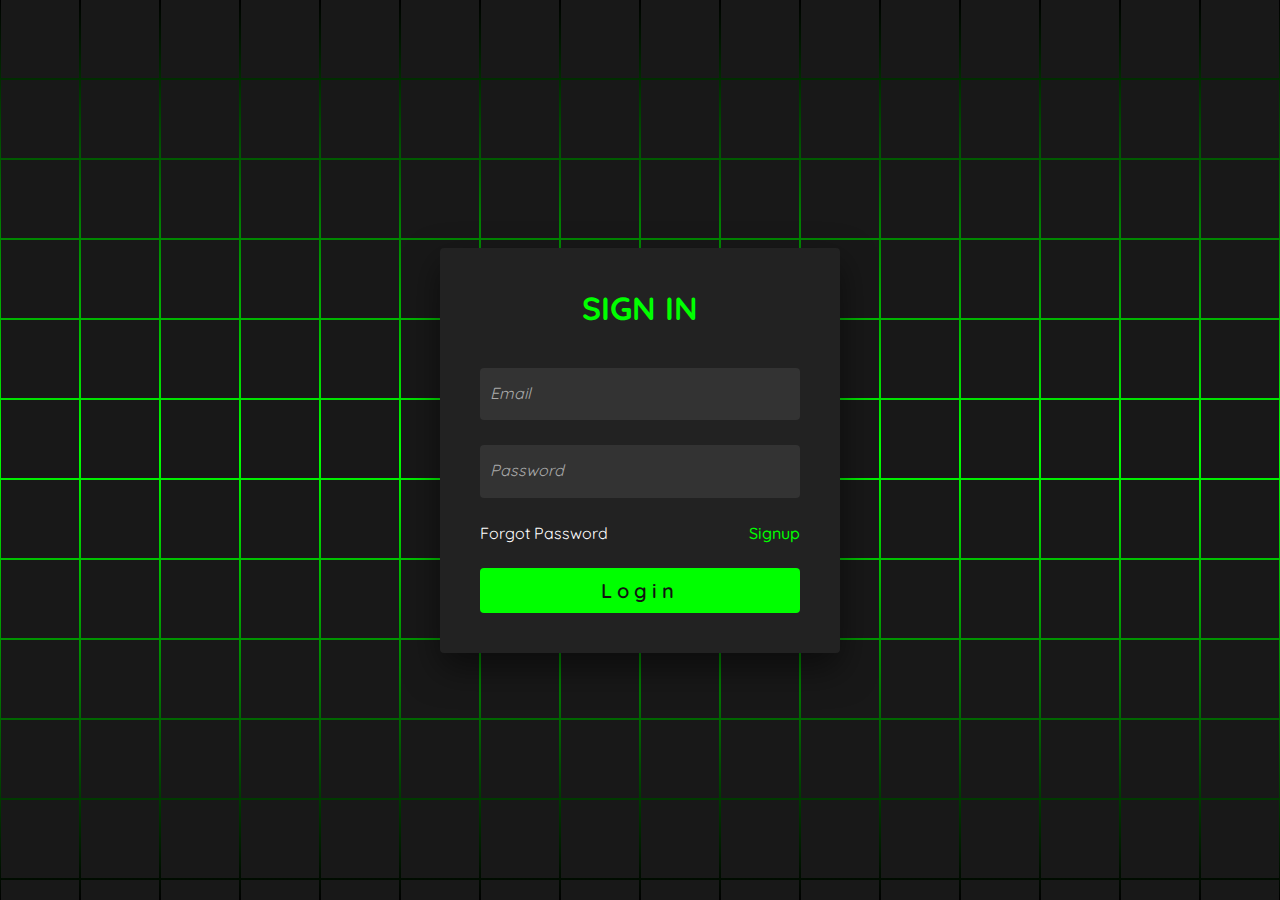
<file: index.html>
<!DOCTYPE html>
<html lang="en">
<head>
    <meta charset="UTF-8">
    <meta http-equiv="X-UA-Compatible" content="IE=edge">
    <meta name="viewport" content="width=device-width, initial-scale=1.0">
    <link rel="stylesheet" href="signinstyle.css">
    <title>lyrics</title>
</head>
<body>
    <section>
        <span></span><span></span><span></span><span></span><span></span><span></span>
        <span></span>
        <span></span>
        <span></span>
        <span></span>
        <span></span>
        <span></span>
        <span></span>
        <span></span>
        <span></span>
        <span></span>
        <span></span>
        <span></span>
        <span></span>
        <span></span>
        <span></span>
        <span></span>
        <span></span>
        <span></span>
        <span></span>
        <span></span>
        <span></span>
        <span></span>
        <span></span>
        <span></span>
        <span></span>
        <span></span>
        <span></span>
        <span></span>
        <span></span>
        <span></span>
        <span></span>
        <span></span>
        <span></span>
        <span></span>
        <span></span>
        <span></span>
        <span></span>
        <span></span>
        <span></span>
        <span></span>
        <span></span>
        <span></span>
        <span></span>
        <span></span>
        <span></span>
        <span></span>
        <span></span>
        <span></span>
        <span></span>
        <span></span>
        <span></span>
        <span></span>
        <span></span>
        <span></span>
        <span></span>
        <span></span>
        <span></span>
        <span></span>
        <span></span>
        <span></span>
        <span></span>
        <span></span>
        <span></span>
        <span></span>
        <span></span>
        <span></span>
        <span></span>
        <span></span>
        <span></span>
        <span></span>
        <span></span>
        <span></span>
        <span></span>
        <span></span>
        <span></span>
        <span></span>
        <span></span>
        <span></span>
        <span></span>
        <span></span>
        <span></span>
        <span></span>
        <span></span>
        <span></span>
        <span></span>
        <span></span>
        <span></span>
        <span></span>
        <span></span>
        <span></span>
        <span></span>
        <span></span>
        <span></span>
        <span></span>
        <span></span>
        <span></span>
        <span></span>
        <span></span>
        <span></span>
        <span></span>
        <span></span>
        <span></span>
        <span></span>
        <span></span>
        <span></span>
        <span></span>
        <span></span>
        <span></span>
        <span></span>
        <span></span>
        <span></span>
        <span></span>
        <span></span>
        <span></span>
        <span></span>
        <span></span>
        <span></span>
        <span></span>
        <span></span>
        <span></span>
        <span></span>
        <span></span>
        <span></span>
        <span></span>
        <span></span>
        <span></span>
        <span></span>
        <span></span>
        <span></span>
        <span></span>
        <span></span>
        <span></span>
        <span></span>
        <span></span>
        <span></span>
        <span></span>
        <span></span>
        <span></span>
        <span></span>
        <span></span>
        <span></span>
        <span></span>
        <span></span>
        <span></span>
        <span></span>
        <span></span>
        <span></span>
        <span></span>
        <span></span>
        <span></span>
        <span></span>
        <span></span>
        <span></span>
        <span></span>
        <span></span>
        <span></span>
        <span></span>
        <span></span>
        <span></span>
        <span></span>
        <span></span>
        <span></span>
        <span></span>
        <span></span>
        <span></span>
        <span></span>
        <span></span>
        <span></span>
        <span></span>
        <span></span>
        <span></span>
        <span></span>
        <span></span>
        <span></span>
        <span></span>
        <span></span>
        <span></span>
        <span></span>
        <span></span>
        <span></span>
        <span></span>
        <span></span>
        <span></span>
        <span></span>
        <span></span>
        <span></span>
        <span></span>
        <span></span>
        <span></span>
        <span></span>
        <span></span>
        <span></span>
        <span></span>
        <span></span>
        <span></span>
        <span></span>
        <span></span>
        <span></span>
        <span></span>
        <span></span>
        <span></span>
        <span></span>
        <span></span>
        <span></span>
        <span></span>
        <span></span>
        <span></span>
        <span></span>
        <span></span>
        <span></span>
        <span></span>
        <span></span>
        <span></span>
        <span></span>
        <span></span>
        <span></span>
        <span></span>
        <span></span>
        <span></span>
        <span></span>
        <span></span>
        <span></span>
        <span></span>
        <span></span>
        <span></span>
        <span></span>
        <span></span>
        <span></span>
        <span></span>
        <span></span>
        <span></span>
        <span></span>
        <span></span>
        <span></span>
        <span></span>
        <span></span>
        <span></span>
        <span></span>
        

        <div class="signin">
            <div class="content">
                <h2>Sign In</h2>
                <div class="form">
                    <div class="inputbox">
                        <input type="email" placeholder=" " required>
                        <i>Email</i>
                    </div>
                    <div class="inputbox">
                        <input type="password" placeholder=" " required>
                        <i>Password</i>
                    </div>
                    <div class="link">
                        <a href="#">Forgot Password</a>
                        <a href="#">Signup</a>
                    </div>
                    <div class="inputbox">
                        <input type="submit" value="Login">
                    </div>
                </div>
            </div>
        </div>
    </section>
</body>
<script>
</script>
</html>
</file>
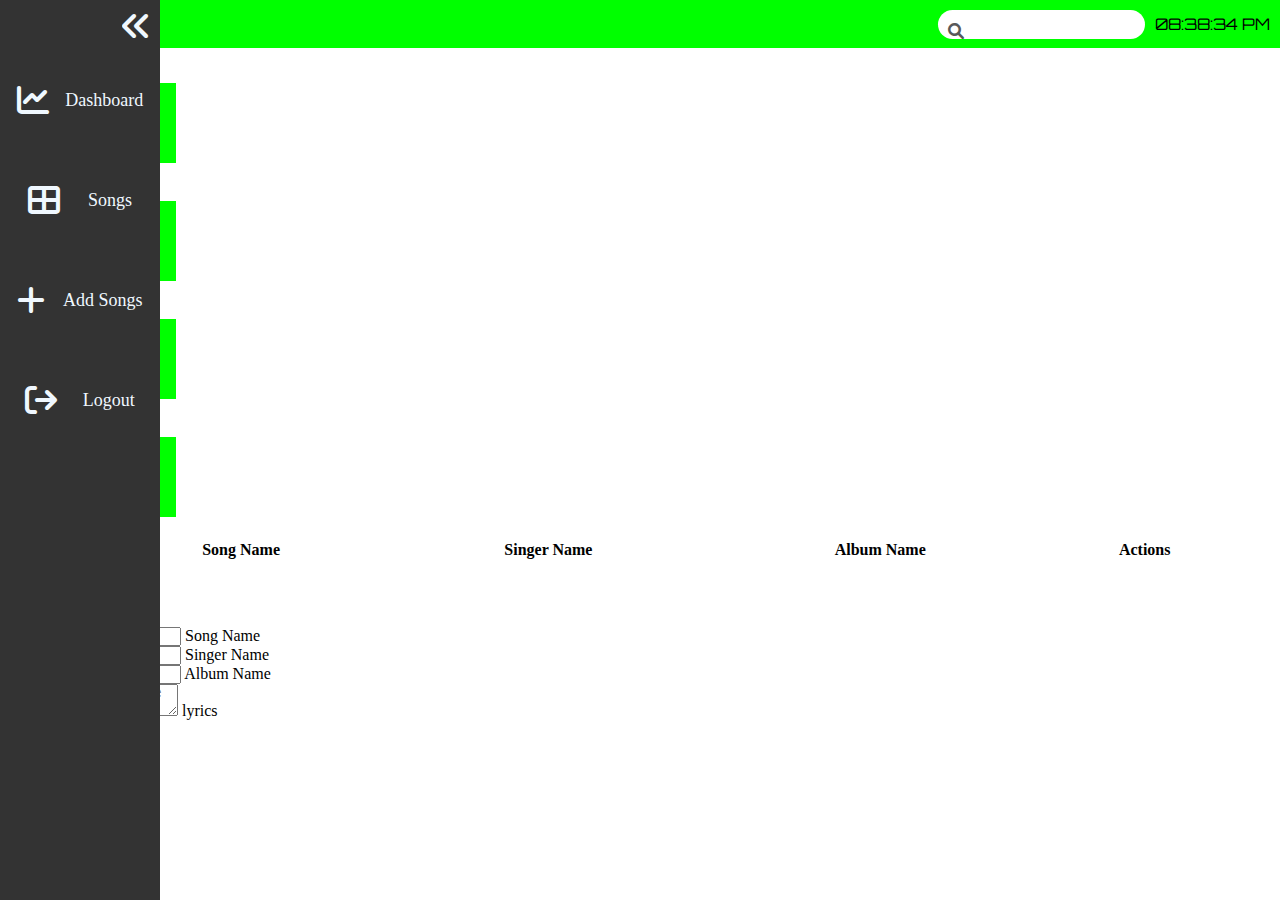
<file: dashboard.html>
<!DOCTYPE html>
<html lang="en">
<head>
    <meta charset="UTF-8">
    <meta http-equiv="X-UA-Compatible" content="IE=edge">
    <meta name="viewport" content="width=device-width, initial-scale=1.0">
    <link rel="stylesheet" href="https://cdnjs.cloudflare.com/ajax/libs/font-awesome/6.0.0/css/all.min.css"/>
    <link rel="stylesheet" href="https://cdn.datatables.net/1.13.1/css/jquery.dataTables.min.css">
    <link href="https://cdn.jsdelivr.net/npm/bootstrap@5.0.2/dist/css/bootstrap.min.css" rel="stylesheet" integrity="sha384-EVSTQN3/azprG1Anm3QDgpJLIm9Nao0Yz1ztcQTwFspd3yD65VohhpuuCOmLASjC" crossorigin="anonymous">
    <link href='https://fonts.googleapis.com/css?family=Orbitron' rel='stylesheet'>
    <link rel="stylesheet" href="sidebarstyle.css">
    <title>dashboard</title>
</head>
<body>
    <nav class="sidebar">
        <i class="arrow fa-solid fa-angles-right"></i>
        <div class="navitem">
            <i class="fa-solid fa-chart-line"></i>
             <span>Dashboard</span> 
        </div>
        <div class="navitem">
            <i class="fa-solid fa-table-cells-large"></i>
             <span>Songs</span> 
        </div>
        <div class="navitem" data-bs-toggle="modal" data-bs-target="#exampleModal">
            <i class="fa-solid fa-plus"></i>
             <span>Add Songs</span> 
        </div>
        <div class="navitem">
            <i class="fa-solid fa-arrow-right-from-bracket"></i>
             <span>Logout</span> 
        </div>
    </nav>
    <nav class="navbar">
        <div class="search">
            <input type="text">
            <i class="fa-solid fa-magnifying-glass"></i>
        </div>
        
        <div style="font-family: Orbitron;" id="MyClockDisplay" class="clock">hhhhhhhhhhhhhhhhh</div>
    </nav>
    <!-- <div class="modl">
        <div class="popup">
            <i class="fa-solid fa-xmark" onclick="popuphide()"></i>
            <div class="form">
                <div class="inputbox">
                    <input type="text" id="name0" placeholder=" " required>
                    <span> Song Name</span>
                </div>
                <span class="inputbox">
                    <input type="text" id="singer0" placeholder=" " required>
                    <span>Singer Name</span>
                </span>
                <div class="inputbox">
                    <input type="text" id="album0" placeholder=" " required>
                    <span>Album Name</span>
                </div>
                <div class="inputbox">
                    <textarea name="" id="lyrics0" placeholder=" "></textarea>
                    <span>lyrics</span>
                </div>
            </div>
            <div class="popupfooter">
                <button class="addbtn" onclick="addsongs()">Add Songs</button>
            <div class="buttons">
                <button onclick="addorremoveform(-1)"><i class="fa-solid fa-minus"></i></button>
                <span id="counter">1</span>
                <button onclick="addorremoveform(1)"><i class="fa-solid fa-plus"></i></button>
            </div>
            </div>
        </div>
    </div> -->
    
    <div class="cotainer">
        <button style="background-color: #0f0;color:#333;outline:none;" class="btn rounded-pill fw-bold mt-1 outline-none" data-bs-toggle="modal" data-bs-target="#exampleModal">add song</button>
        <div class="row w-100">
        <div class="p-1 col-12 col-md-6">
            <div class="card">
            <div class="card-body">
              <h5 class="card-title">Songs</h5>
              <div class="d-flex align-items-center">
                <div style="background-color: #0f0;height: 80px;width: 80px;color:#333;" class="card-icon rounded-circle d-flex align-items-center justify-content-center">
                    <i class="fa-solid fa-music fs-3"></i>
                </div>
                <div class="ps-4">
                  <h3 id="songscount">2</h3>
                </div>
              </div>
            </div>
            </div>
            </div>
            <div class="p-1 col-12 col-md-6">
                <div class="card">
                <div class="card-body">
                  <h5 class="card-title">Albums</h5>
                  <div class="d-flex align-items-center">
                    <div style="background-color: #0f0;height: 80px;width: 80px;color:#333;" class="card-icon rounded-circle d-flex align-items-center justify-content-center">
                        <i class="fa-solid fa-compact-disc fs-3"></i>
                    </div>
                    <div class="ps-4">
                      <h3 id="albumscount">2</h3>
                    </div>
                  </div>
                </div>
                </div>
                </div>
                <div class="p-1 col-12 col-md-6">
                    <div class="card">
                    <div class="card-body">
                      <h5 class="card-title">Singers</h5>
                      <div class="d-flex align-items-center">
                        <div style="background-color: #0f0;height: 80px;width: 80px;color:#333;" class="card-icon rounded-circle d-flex align-items-center justify-content-center">
                            <i class="fa-solid fa-podcast fs-3"></i>
                        </div>
                        <div class="ps-4">
                          <h3 id="singerscount">2</h3>
                        </div>
                      </div>
                    </div>
                    </div>
                    </div>
                    <div class="p-1 col-12 col-md-6">
                        <div class="card">
                        <div class="card-body">
                          <h5 class="card-title">Admins</h5>
                          <div class="d-flex align-items-center">
                            <div style="background-color: #0f0;height: 80px;width: 80px;color:#333;" class="card-icon rounded-circle d-flex align-items-center justify-content-center">
                                <i class="fa-solid fa-user fs-3"></i>
                            </div>
                            <div class="ps-4">
                              <h3 id="usercount">2</h3>
                            </div>
                          </div>
                        </div>
                        </div>
                        </div>
        </div>
        <table id="txmpl" class="table table-striped cell-border" style="width:98%">
            <thead>
              <tr>
                <th scope="col">Song Name</th>
                <th scope="col">Singer Name</th>
                <th scope="col">Album Name</th>
                <th scope="col">Actions</th>
              </tr>
            </thead>
            <tbody id="tablebody">
            </tbody>
          </table>
</div>
  
  <!-- Modal -->
  <div class="modal fade" id="exampleModal" tabindex="-1" aria-labelledby="exampleModalLabel" aria-hidden="true">
    <div class="modal-dialog modal-dialog-scrollable">
      <div class="modal-content">
        <div class="modal-header">
          <h5 class="modal-title" id="exampleModalLabel">Modal title</h5>
          <button type="button" class="btn-close" data-bs-dismiss="modal" aria-label="Close" onclick="popuphide()"></button>
        </div>
        <div class="modal-body">
            <div class="row">
                <div class="form-floating mb-1 col-12">
                    <input type="text" class="form-control" id="name0" placeholder="name@example.com">
                    <label for="floatingInput">Song Name</label>
                  </div>
                  <div class="form-floating col-6">
                    <input type="text" class="form-control" id="singer0" placeholder="Password">
                    <label for="floatingPassword">Singer Name</label>
                  </div>
                  <div class="form-floating col-6">
                    <input type="text" class="form-control" id="album0" placeholder="name@example.com">
                    <label for="floatingInput">Album Name</label>
                  </div>
                  <div class="form-floating col-12 mt-1">
                    <textarea class="form-control" placeholder="Leave a comment here" id="lyrics0"></textarea>
                    <label for="floatingTextarea">lyrics</label>
                  </div>
            </div>
        </div>
        <div class="modal-footer d-flex justify-content-between align-items-center">
            <div class="m-0 p-0 d-flex flex-column align-items-center">
                <button class="btn bg-transparent" onclick="addorremoveform(-1)"><i class="fa-solid fa-minus"></i></button>
                <span id="counter">1</span>
                <button class="btn bg-transparent" onclick="addorremoveform(1)"><i class="fa-solid fa-plus"></i></button>
            </div>
          <button type="button" class="btn btn-primary" onclick="addsongs()">Add Songs</button>
        </div>
      </div>
    </div>
  </div>

<!-- Button trigger modal -->

<!-- Modal -->
<div class="modal fade" id="lyricsModal" tabindex="-1" aria-labelledby="exampleModalLabel" aria-hidden="true">
  <div class="modal-dialog modal-dialog-scrollable modal-dialog-centered">
    <div class="modal-content">
      <div class="modal-header">
        <h5 class="modal-title" id="exampleModalLabel">Song Lyrics</h5>
        <button type="button" class="btn-close" data-bs-dismiss="modal" aria-label="Close"></button>
      </div>
      <div class="modal-body">

        <p id="lyricscontent" contenteditable class="lh-base text-wrap text-center border p-3 border-primary border-3" onclick="getlyrics(this)" onblur="updatelyrics(this)"></p>
        <p id="lyricsid" class="d-none" ></p>
      </div>
    </div>
  </div>
</div>

  <script src="https://code.jquery.com/jquery-3.6.3.js"></script>
  <script src="https://cdn.datatables.net/1.13.1/js/jquery.dataTables.min.js"></script>
  <script src="https://cdn.jsdelivr.net/npm/bootstrap@5.0.2/dist/js/bootstrap.bundle.min.js" integrity="sha384-MrcW6ZMFYlzcLA8Nl+NtUVF0sA7MsXsP1UyJoMp4YLEuNSfAP+JcXn/tWtIaxVXM" crossorigin="anonymous"></script>
<script>
  var lyricscheck = '';
    function getlyrics(elem){
      lyricscheck = elem.innerText;
      console.log(lyricscheck);
    }
      function showTime(){
    var date = new Date();
    var h = date.getHours(); // 0 - 23
    var m = date.getMinutes(); // 0 - 59
    var s = date.getSeconds(); // 0 - 59
    var session = "AM";
    
    if(h == 0){
        h = 12;
    }
    
    if(h > 12){
        h = h - 12;
        session = "PM";
    }
    
    h = (h < 10) ? "0" + h : h;
    m = (m < 10) ? "0" + m : m;
    s = (s < 10) ? "0" + s : s;
    
    var time = h + ":" + m + ":" + s + " " + session;
    document.getElementById("MyClockDisplay").innerText = time;
    
    setTimeout(showTime, 1000);
    
}
showTime();
var modal = document.getElementsByClassName("modal-body")[0]

function popuphide(){
    modal.innerHTML = `<div class="row">
                <div class="form-floating mb-1 col-12">
                    <input type="text" class="form-control" id="name0" placeholder="name@example.com">
                    <label for="floatingInput">Song Name</label>
                  </div>
                  <div class="form-floating col-6">
                    <input type="text" class="form-control" id="singer0" placeholder="Password">
                    <label for="floatingPassword">Singer Name</label>
                  </div>
                  <div class="form-floating col-6">
                    <input type="text" class="form-control" id="album0" placeholder="name@example.com">
                    <label for="floatingInput">Album Name</label>
                  </div>
                  <div class="form-floating col-12 mt-1">
                    <textarea class="form-control" placeholder="Leave a comment here" id="lyrics0"></textarea>
                    <label for="floatingTextarea">lyrics</label>
                  </div>
            </div>`
    formscount = 1
    document.getElementById("counter").innerText = formscount;
}

var formscount = 1

function addorremoveform(num){
    formscount += num
    if(formscount < 1){formscount=1}
    console.log(formscount);
    modal.innerHTML=``
    for(let i = 0;i<formscount;i++){
        modal.innerHTML+=`<div class="row my-1">
                <div class="form-floating mb-1 col-12">
                    <input type="text" class="form-control" id="name${i}" placeholder="name@example.com">
                    <label for="floatingInput">Song Name</label>
                  </div>
                  <div class="form-floating col-6">
                    <input type="text" class="form-control" id="singer${i}" placeholder="Password">
                    <label for="floatingPassword">Singer Name</label>
                  </div>
                  <div class="form-floating col-6">
                    <input type="text" class="form-control" id="album${i}" placeholder="name@example.com">
                    <label for="floatingInput">Album Name</label>
                  </div>
                  <div class="form-floating col-12 mt-1">
                    <textarea class="form-control" placeholder="Leave a comment here" id="lyrics${i}"></textarea>
                    <label for="floatingTextarea">lyrics</label>
                  </div>
            </div>`
}
document.getElementById("counter").innerText = formscount;
}

function addsongs(){
    for(let i = 0;i<formscount;i++){
        
    let name = document.getElementById('name'+i).value;
    let singer = document.getElementById('singer'+i).value;
    let album = document.getElementById('album'+i).value;
    let lyrics = document.getElementById('lyrics'+i).value;
    let data =[name,singer,album,lyrics];
    fetch("script.php?action=add&data="+JSON.stringify(data))
}
}

getsongs()

async function getsongs(){
    let myObject = await fetch('script.php?action=get');
    let res = await myObject.json();
    let tbody = document.getElementById('tablebody')
    tbody.innerHTML=``;
    res.forEach(row => {
        tbody.innerHTML+=`
        <tr>
                <th scope="row" contenteditable>${row.song_name}</th>
                <td contenteditable>${row.singer_name}</td>
                <td contenteditable>${row.album_name}</td>
                <td contenteditable><button data-bs-toggle="modal" data-bs-target="#lyricsModal" class="btn btn-success" onclick="showlyrics('${row.lyrics}',${row.id})">See Lyrics</button><button onclick="deletesong(${row.id})" class="btn ms-1 btn-danger">Delete</button></td>
        </tr>
        `;

    });
    $(document).ready(function () {
    $('#txmpl').DataTable();
});
}

async function deletesong(id){
    await fetch("script.php?action=delete&id="+id)
    getsongs()
}

function showlyrics(lyrics,id){
  document.getElementById('lyricscontent').innerText = lyrics;
  document.getElementById('lyricsid').innerText = id;

}

function updatelyrics(elem){
  let id = document.getElementById('lyricsid').innerText
  if(elem.innerText != lyricscheck){
  fetch('script.php?action=updatelyrics&lyrics='+elem.innerText+'&id='+id)
}}

async function getstatistics(){
  let myObject = await fetch('script.php?action=getstatistics');
    let res = await myObject.json();
    console.log(res);
    document.getElementById('usercount').innerText = res.usercount
    document.getElementById('singerscount').innerText = res.singerscount
    document.getElementById('albumscount').innerText = res.albumscount
    document.getElementById('songscount').innerText = res.songscount
}

getstatistics()
</script>
</body>
</html>
</file>
<file: signinstyle.css>
@import url("https://fonts.googleapis.com/css2?family=Quicksand:wght@300;400;500;600;700&display=swap");
* {
  margin: 0;
  padding: 0;
  box-sizing: border-box;
  font-family: "Quicksand", sans-serif;
}

body {
  display: flex;
  justify-content: center;
  align-items: center;
  min-height: 100vh;
  background-color: #000;
}

.error {
  background-color: red;
  padding: 25px 10px;
  width: 100%;
  border-radius: 4px;
  color: #fff;
  font-weight: 700;
  text-align: center;
  margin: 0px;
}

section {
  position: absolute;
  display: flex;
  justify-content: center;
  align-items: center;
  width: 100vw;
  height: 100vh;
  gap: 2px;
  flex-wrap: wrap;
  overflow: hidden;
}
section .signin {
  position: absolute;
  width: 400px;
  background-color: #222;
  z-index: 999;
  display: flex;
  justify-content: center;
  align-items: center;
  padding: 40px;
  border-radius: 4px;
  box-shadow: 0 15px 35px rgba(0, 0, 0, 0.5);
}
section .signin .content {
  position: relative;
  width: 100%;
  display: flex;
  justify-content: center;
  align-items: center;
  flex-direction: column;
  gap: 40px;
}
section .signin .content h2 {
  font-size: 2rem;
  color: #0f0;
  text-transform: uppercase;
}
section .signin .content .form {
  width: 100%;
  display: flex;
  flex-direction: column;
  gap: 25px;
}
section .signin .content .form .inputbox {
  position: relative;
  width: 100%;
}
section .signin .content .form .inputbox input {
  position: relative;
  width: 100%;
  background-color: #333;
  border: none;
  outline: none;
  padding: 25px 10px 7.5px;
  border-radius: 4px;
  color: #fff;
  font-weight: 500;
  font-size: 1rem;
}
section .signin .content .form .inputbox input:not(:-moz-placeholder-shown) ~ i {
  transform: translateY(-10px);
  font-size: 0.8em;
  color: #fff;
}
section .signin .content .form .inputbox input:not(:-ms-input-placeholder) ~ i {
  transform: translateY(-10px);
  font-size: 0.8em;
  color: #fff;
}
section .signin .content .form .inputbox input:focus ~ i, section .signin .content .form .inputbox input:not(:placeholder-shown) ~ i {
  transform: translateY(-10px);
  font-size: 0.8em;
  color: #fff;
}
section .signin .content .form .inputbox i {
  position: absolute;
  left: 0;
  padding: 15px 10px;
  transition: 0.5s;
  pointer-events: none;
  color: #aaa;
}
section .signin .content .form .inputbox input[type=submit] {
  padding: 10px;
  background-color: #0f0;
  color: #111;
  font-size: 1.25em;
  font-weight: 600;
  letter-spacing: 0.25em;
  cursor: pointer;
}
section .signin .content .form .link {
  position: relative;
  width: 100%;
  display: flex;
  justify-content: space-between;
}
section .signin .content .form .link a {
  text-decoration: none;
  color: #fff;
}
section .signin .content .form .link a:nth-child(2) {
  color: #0f0;
  font-weight: 500;
}
section span {
  position: relative;
  display: block;
  width: calc(6.25vw - 2px);
  height: calc(6.25vw - 2px);
  background-color: #181818;
  z-index: 2;
  transition: 1.5s;
}
section span:hover {
  background-color: #0f0;
  transition: 0s;
}
section::before {
  content: "";
  position: absolute;
  width: 100%;
  height: 100%;
  background: linear-gradient(#000, #0f0, #000);
  -webkit-animation: anim 5s linear infinite;
          animation: anim 5s linear infinite;
}

@-webkit-keyframes anim {
  0% {
    transform: translateY(-100%);
  }
  100% {
    transform: translateY(100%);
  }
}

@keyframes anim {
  0% {
    transform: translateY(-100%);
  }
  100% {
    transform: translateY(100%);
  }
}
@media (max-width: 900px) {
  section span {
    width: calc(10vw - 2px);
    height: calc(10vw - 2px);
  }
}/*# sourceMappingURL=signinstyle.css.map */
</file>
<file: sidebarstyle.css>
* {
  box-sizing: border-box;
  margin: 0;
  padding: 0;
}

.cotainer {
  padding-left: 6rem;
  padding-right: 15px;
  margin-bottom: 2rem;
}

.infomsg {
  position: relative;
  padding: 20px;
  left: 0;
  width: 100%;
  border-radius: 5px;
  font-size: larger;
  align-items: center;
  display: none;
  overflow: hidden;
  margin-bottom: 5px;
}
.infomsg i {
  position: absolute;
  font-size: xx-large;
}
.infomsg.active {
  display: flex;
}
.infomsg.active::after {
  content: "";
  height: 5px;
  width: 100%;
  background-color: #0f0;
  position: absolute;
  left: 0;
  bottom: 0;
  -webkit-animation: animw 5s linear;
          animation: animw 5s linear;
}
.infomsg .msg {
  margin-left: 40px;
  text-transform: capitalize;
}

@-webkit-keyframes animw {
  0% {
    width: 100%;
  }
  100% {
    width: 0;
  }
}

@keyframes animw {
  0% {
    width: 100%;
  }
  100% {
    width: 0;
  }
}
.sidebar {
  height: 110vh;
  width: 5rem;
  background-color: #333;
  position: fixed;
  color: aliceblue;
  font-size: xx-large;
  padding-top: 50px;
  z-index: 999;
  transition: width 0.5s ease;
  overflow: hidden;
}
.sidebar .arrow {
  font-size: xx-large;
  position: absolute;
  right: 10px;
  transition: transform 0.5s;
  top: 10px;
}
.sidebar .navitem {
  width: 100%;
  height: 100px;
  display: flex;
  align-items: center;
  justify-content: space-evenly;
}
.sidebar .navitem.active {
  background-color: #0f0;
  color: #333;
}
.sidebar .navitem:hover {
  background-color: #0f0;
  color: #333;
  cursor: pointer;
}
.sidebar .navitem span {
  font-size: large;
  display: none;
}
.sidebar:hover {
  width: 10rem;
}
.sidebar:hover span {
  display: block;
}
.sidebar:hover .arrow {
  transform: rotate(180deg);
}

.navbar {
  height: 3rem;
  background-color: #0f0;
  display: flex;
  align-items: center;
  justify-content: end;
  padding-right: 10px;
}
.navbar .search {
  position: relative;
}
.navbar .search i {
  position: absolute;
  left: 10px;
  top: 13px;
  color: rgb(89, 89, 89);
}
.navbar .search input {
  border: none;
  outline: none;
  margin-right: 10px;
  padding: 7px;
  border-radius: 50rem;
  padding-left: 30px;
  padding-right: 0px;
}

.modl {
  display: flex;
  align-items: center;
  justify-content: center;
  position: absolute;
  pointer-events: none;
  width: 97vw;
}
.modl:has(.popup.active) {
  pointer-events: all;
}
.modl .popup {
  width: 70%;
  background-color: rgb(146, 145, 145);
  position: relative;
  border-radius: 5px;
  transition: transform 0.5s;
  transform: perspective(1000px) rotateY(80deg) scale(0);
}
.modl .popup.active {
  transform: perspective(1000px) rotateY(0deg) scale(1);
  padding-top: 30px;
}
.modl .popup .fa-xmark {
  position: absolute;
  right: 10px;
  top: 5px;
  font-size: x-large;
  color: rgb(89, 89, 89);
  cursor: pointer;
}
.modl .popup .fa-xmark:hover {
  color: #333;
}
.modl .form {
  width: 100%;
  padding-top: 10px;
  border-top: 1px solid #333;
  border-bottom: 1px solid #333;
  display: grid;
}
.modl .form .inputbox {
  position: relative;
  padding: 3px;
}
.modl .form .inputbox:nth-child(1) {
  grid-column: 1/12;
}
.modl .form .inputbox:nth-child(2) {
  grid-column: 1/6;
}
.modl .form .inputbox:nth-child(3) {
  grid-column: 6/12;
}
.modl .form .inputbox:nth-child(4) {
  grid-column: 1/12;
}
.modl .form .inputbox input, .modl .form .inputbox textarea {
  position: relative;
  resize: vertical;
  width: 100%;
  background-color: #333;
  border: none;
  outline: none;
  padding: 25px 10px 7.5px;
  border-radius: 4px;
  color: #fff;
  font-weight: 500;
  font-size: 1rem;
}
.modl .form .inputbox input:not(:-moz-placeholder-shown) ~ span, .modl .form .inputbox textarea:not(:-moz-placeholder-shown) ~ span {
  transform: translateY(-10px);
  font-size: 0.8em;
  color: #fff;
}
.modl .form .inputbox input:not(:-ms-input-placeholder) ~ span, .modl .form .inputbox textarea:not(:-ms-input-placeholder) ~ span {
  transform: translateY(-10px);
  font-size: 0.8em;
  color: #fff;
}
.modl .form .inputbox input:focus ~ span, .modl .form .inputbox input:not(:placeholder-shown) ~ span, .modl .form .inputbox textarea:focus ~ span, .modl .form .inputbox textarea:not(:placeholder-shown) ~ span {
  transform: translateY(-10px);
  font-size: 0.8em;
  color: #fff;
}
.modl .form .inputbox span {
  position: absolute;
  left: 0;
  padding: 15px 10px;
  transition: 0.5s;
  pointer-events: none;
  color: #aaa;
}
.modl .popupfooter {
  display: flex;
  align-items: center;
  justify-content: space-between;
}
.modl .popupfooter .addbtn {
  background-color: #0f0;
  border: none;
  border-radius: 5px;
  padding: 10px;
  margin-left: 20px;
  cursor: pointer;
}
.modl .popupfooter .addbtn:hover {
  background-color: rgb(4, 189, 4);
}
.modl .popupfooter .buttons {
  display: flex;
  flex-direction: column;
  align-items: center;
  padding-right: 10px;
  color: #fff;
  font-size: x-large;
  cursor: default;
}
.modl .popupfooter .buttons button {
  background-color: transparent;
  border: none;
  cursor: pointer;
  color: #fff;
  font-size: x-large;
}

.phonesidebar {
  position: fixed;
  background-color: #333;
  width: 100%;
  height: 5rem;
  z-index: 999;
  display: none;
  left: 0;
  bottom: 0;
  color: #fff;
  align-items: center;
  justify-content: space-evenly;
  font-size: xx-large;
}
.phonesidebar .navitem {
  width: 100%;
  height: 100%;
  display: flex;
  align-items: center;
  justify-content: space-evenly;
}
.phonesidebar .navitem.active {
  background-color: #0f0;
  color: #333;
}
.phonesidebar .navitem:hover {
  background-color: #0f0;
  color: #333;
  cursor: pointer;
}

@media (max-width: 600px) {
  .sidebar {
    display: none;
  }
  .cotainer {
    padding-left: 15px;
    padding-right: 15px;
    margin-bottom: 6rem;
  }
  .phonesidebar {
    display: flex;
  }
}/*# sourceMappingURL=sidebarstyle.css.map */
</file>
